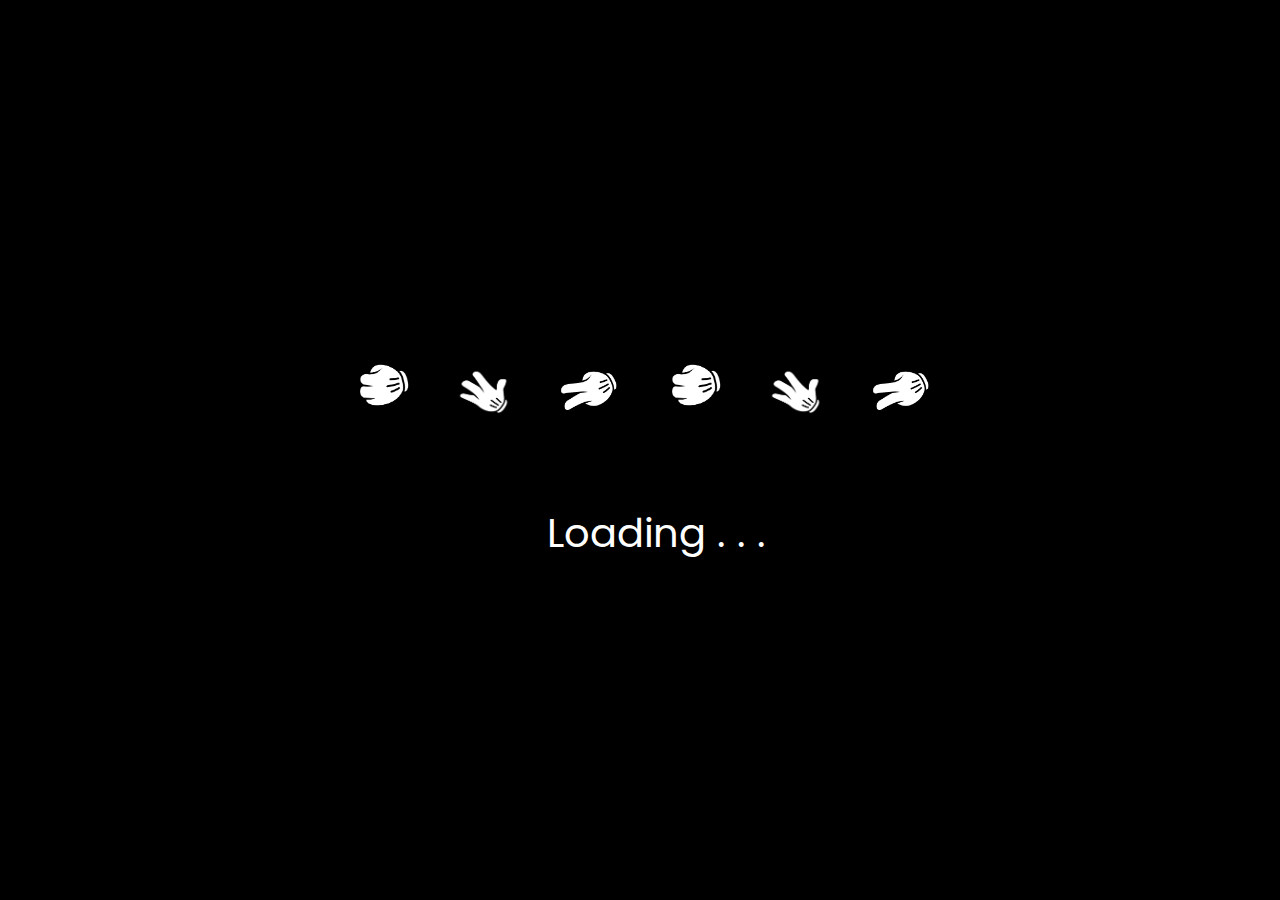
<file: index.html>
<!DOCTYPE html>
<html lang="en">

<head>
    <meta charset="UTF-8">
    <meta name="viewport" content="width=device-width, initial-scale=1.0">
    <title>Rock-Paper-Scissor</title>
    <style>
        @import url('https://fonts.googleapis.com/css2?family=Poppins:wght@200&display=swap');

        * {
            margin: 0;
            padding: 0;
            box-sizing: border-box;
            font-family: 'Poppins', sans-serif;
        }

        body {
            height: 100vh;
            display: flex;
            align-items: center;
            justify-content: center;
            background-color: black;
        }
        #txt {
            margin-left:35%; 
            margin-top:10%; 
            color:white;
            font-size: 40px;
        }

        .self {
            width: 100px;
            animation: rotation 3s infinite linear;
            padding: 20px;
        }

        .self2 {
            width: 100px;
            padding: 20px;
            animation: rotation 3s infinite linear;
        }
        @media only screen and (max-width: 900px) {
            .self {
                width: 15%;
                padding: 10px;
            }
            .self2 {
                width: 15%;
                padding: 10px;
            }
            #txt {
                margin-left:35%; 
                margin-top:10%; 
                color:white;
                font-size: 25px;
            }
          }

        @keyframes fadeOut {
            0% {
                opacity: 1;
            }

            100% {
                opacity: 0;
            }
        }

        @keyframes rotation {

            0% {
                opacity: 1;
            }

            100% {
                opacity: 0;
            }            

            from {
                transform: rotate(0deg);
            }

            to {
                transform: rotate(359deg);
            }
        }
    </style>
</head>

<body>



    <div class="container">
        <div class="img">
            <img class="self" src="rock.png" alt="failed to load">
            <img class="self" src="paper.png" alt="failed to load">
            <img class="self" src="scissor.png" alt="failed to load">
            <img class="self2" src="rock.png" alt="failed to load">
            <img class="self2" src="paper.png" alt="failed to load">
            <img class="self2" src="scissor.png" alt="failed to load">
        </div>
        <p id="txt">Loading . . .</p>

    </div>



    <script>
        let time = setTimeout(() => {
                window.open("main.html", "_self")
        }, 7000)
    </script>
</body>

</html>
</file>
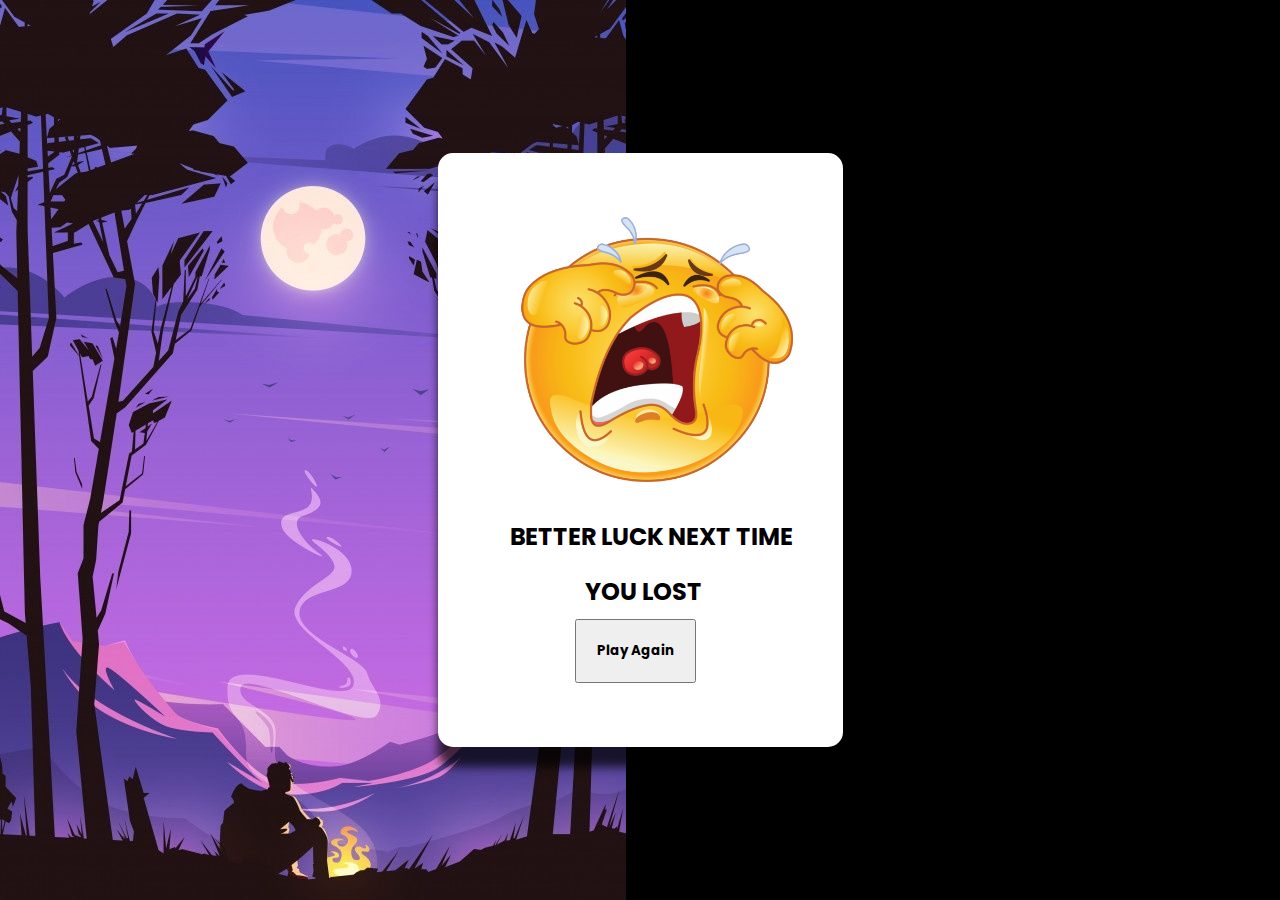
<file: lost.html>
<!DOCTYPE html>
<html lang="en">

<head>
    <meta charset="UTF-8">
    <meta name="viewport" content="width=device-width, initial-scale=1.0">
    <title>Result</title>
    <link rel="stylesheet" href="https://cdn.jsdelivr.net/npm/bootstrap@4.6.2/dist/css/bootstrap.min.css"
        integrity="sha384-xOolHFLEh07PJGoPkLv1IbcEPTNtaed2xpHsD9ESMhqIYd0nLMwNLD69Npy4HI+N" crossorigin="anonymous">
    <style>
        @import url('https://fonts.googleapis.com/css2?family=Poppins:wght@200&display=swap');

        * {
            margin: 0;
            padding: 0;
            box-sizing: border-box;
            font-family: 'Poppins', sans-serif;
        }

        body {
            height: 100vh;
            display: flex;
            align-items: center;
            justify-content: center;
            background: rgb(255, 254, 255);
            background-image: url("martin-martz-qzfu2K5Iz7I-unsplash.jpg");
            background-size: 100%;
            background-repeat: no-repeat;
        }

        .container {
            display: grid;
            justify-content:center;
            padding: 3rem 7rem;
            background: #ffff;
            border-radius: 15px;
            box-shadow: 0 20px 10px rgba(0, 0, 0, 0.3);
            }
        .btn{
            padding: 20px;
            margin-left: 100px;
        }
        .txt1{
            font-size: xx-large;
            padding: 10px;
        }
        .txt2{
            font-size: x-large;
            padding: 10px;
            margin-left: 100px;
        }
        .image{
            width:300px;
            margin-left: 30px;
            margin-bottom: 20px;
        }
        @media only screen and (max-width: 1395px) {
            body {
                background-image: none;
                background-color: black;
                background-image: url("Premium\ Vector\ _\ Unbelievable\ mountain\ landscape_\ modern\ \ illustration\ concept_.jpeg");
                background-size: auto;
                overflow: hidden;
            }
            .container{
                padding: 4rem 0rem;
                width:45vh;
                background:#fff;
                border-radius: 15px;
                box-shadow:0 20px 10px rgba(0,0,0,0.7);
            }
            .txt1{
                font-size: x-large;
                margin-left: 25px;
            }

        }
    </style>
</head>

<body>

    <div class="container">

        <div>
            <img class="image" src="pngegg.png" alt="">
        </div>

        <div class="txt1">
            <b>BETTER LUCK NEXT TIME
        </div>

        <div class="txt2">
            YOU LOST
        </div>


        <div class="button">
            <button type="button" class="btn btn-warning" onclick = "playAgain()"><b>Play Again</button>
        </div>

    </div>
    

    <script>
       function playAgain(){
            window.open("main.html", "_self")
        }
    </script>
</body>

</html>
</file>
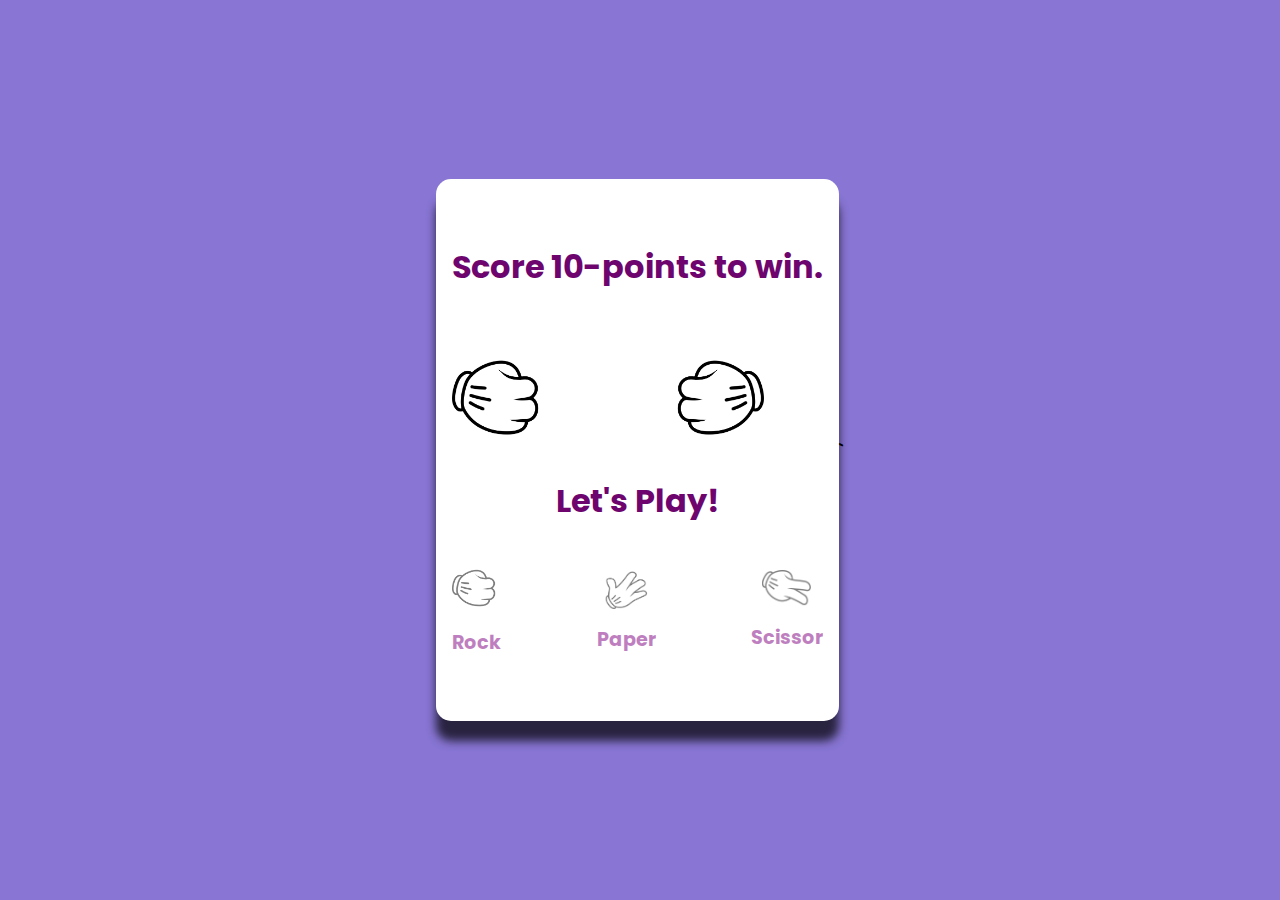
<file: main.html>
<!DOCTYPE html>
<html lang="en">

<head>
    <meta charset="UTF-8">
    <meta name="viewport" content="width=device-width, initial-scale=1.0">
    <title>Rock-Paper-Scissor</title>
    <link rel="stylesheet" href="rps.css">
</head>

<body>
    <section class="container">
        <h1 class="txt">Score 10-points to win.</h1>
        <div><p  class="txt" id="you"></p><p  class="txt" id="cpu"></p></div>
        <div class="result_feild">
            <div class="result_images">
                <span class="user_result">
                    <img src="rock.png" alt="failed to load">
                </span>
                <span class="cpu_result">
                    <img src="rock.png" alt="failed to load">
                </span>
            </div>
            <div class="result"><b><h1>Let's Play!</div>
        </div>
        <div class="option_images">
        <span class="option_image">
            <img class="self" src="rock.png" alt="failed to load">
            <p>Rock</p>
        </span>
        <span class="option_image">
            <img class="self" src="paper.png" alt="failed to load">
            <p>Paper</p>
        </span>
        <span class="option_image">
            <img class="self" src="scissor.png" alt="failed to load">
            <p>Scissor</p>
        </span>
    </div>
    </section>

    <script src="rps.js"></script>
</body>

</html>`
</file>
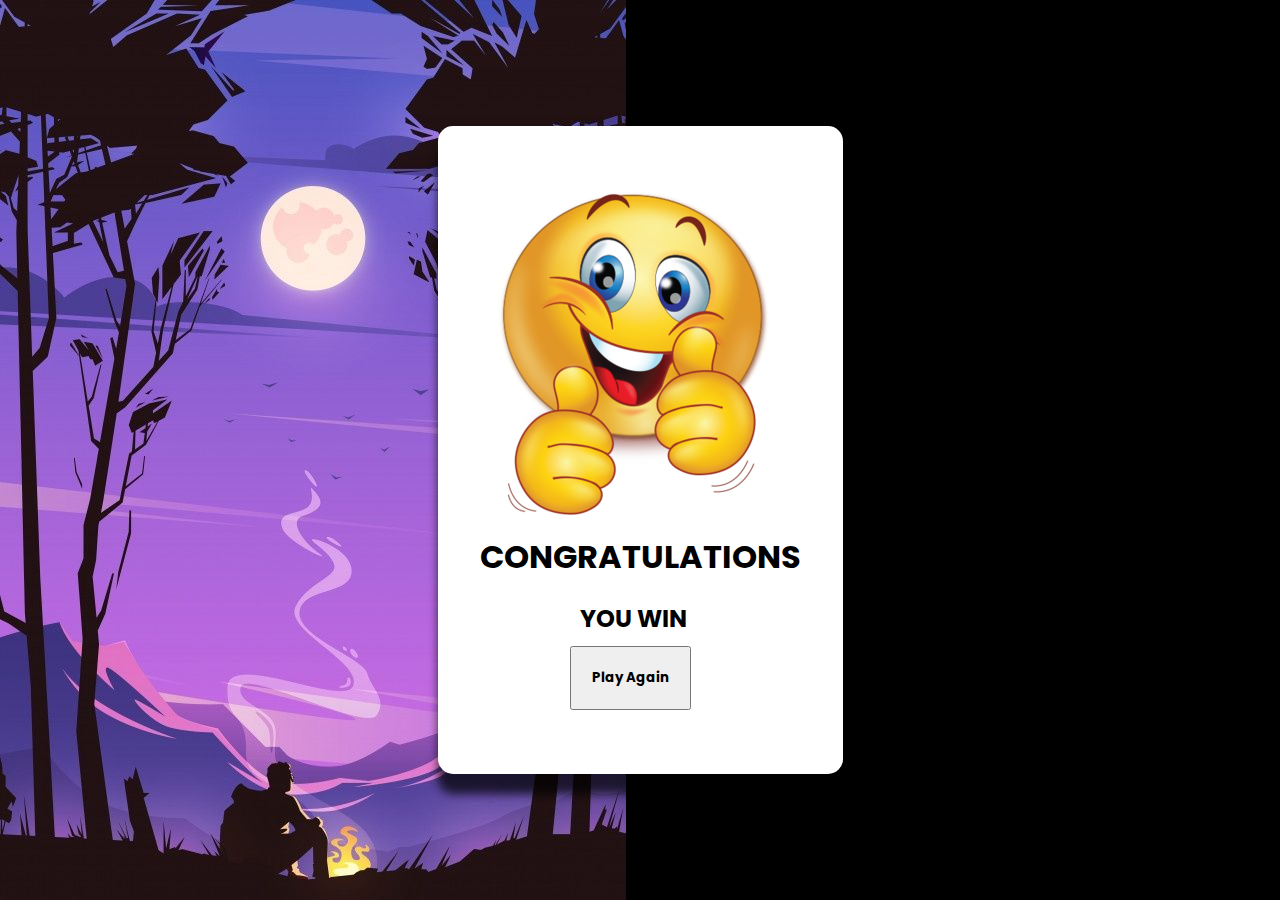
<file: win.html>
<!DOCTYPE html>
<html lang="en">

<head>
    <meta charset="UTF-8">
    <meta name="viewport" content="width=device-width, initial-scale=1.0">
    <title>Result</title>
    <link rel="stylesheet" href="https://cdn.jsdelivr.net/npm/bootstrap@4.6.2/dist/css/bootstrap.min.css"
        integrity="sha384-xOolHFLEh07PJGoPkLv1IbcEPTNtaed2xpHsD9ESMhqIYd0nLMwNLD69Npy4HI+N" crossorigin="anonymous">
    <style>
        @import url('https://fonts.googleapis.com/css2?family=Poppins:wght@200&display=swap');

        * {
            margin: 0;
            padding: 0;
            box-sizing: border-box;
            font-family: 'Poppins', sans-serif;
        }

        body {
            height: 100vh;
            display: flex;
            align-items: center;
            justify-content: center;
            background: rgb(255, 254, 255);
            background-image: url("martin-martz-qzfu2K5Iz7I-unsplash.jpg");
            background-size: 100%;
            background-repeat: no-repeat;
        }

        .container {
            display: grid;
            justify-content:center;
            padding: 3rem 7rem;
            background: #ffff;
            border-radius: 15px;
            box-shadow: 0 20px 10px rgba(0, 0, 0, 0.3);
            }
        .btn{
            padding: 20px;
            margin-left: 100px;
        }
        .txt1{
            font-size: xx-large;
            padding: 10px;
        }
        .txt2{
            font-size: x-large;
            padding: 10px;
            margin-left: 100px;
        }
        @media only screen and (max-width: 1395px) {
            body {
                background-image: none;
                background-color: black;
                background-image: url("Premium\ Vector\ _\ Unbelievable\ mountain\ landscape_\ modern\ \ illustration\ concept_.jpeg");
                background-size: auto;
                overflow: hidden;
            }
            .container{
                padding: 4rem 0rem;
                width: 45vh;
                background:#fff;
                border-radius: 15px;
                box-shadow:0 20px 10px rgba(0,0,0,0.7);
            }
            .image{
                margin-left: 20px;
            }
        }
    </style>
</head>

<body>

    <div class="container">

        <div>
            <img  class="image" src="clipart1862331.png" alt="">
        </div>

        <div class="txt1">
            <b>CONGRATULATIONS 
        </div>

        <div class="txt2">
            YOU WIN
        </div>


        <div class="button">
            <button type="button" class="btn btn-warning" onclick = "playAgain()"><b>Play Again</button>
        </div>

    </div>
    

    <script>
       function playAgain(){
            window.open("main.html", "_self")
        }
    </script>
</body>

</html>
</file>
<file: rps.css>
@import url('https://fonts.googleapis.com/css2?family=Poppins:wght@200&display=swap');
*{
    margin: 0;
    padding: 0;
    box-sizing: border-box;
    font-family: 'Poppins', sans-serif;
}
body{
    height: 100vh;
    display: flex;
    align-items: center;
    justify-content: center;
    background: rgb(255, 254, 255);
    background-image: url("martin-martz-qzfu2K5Iz7I-unsplash.jpg");
    background-size: 100%;
    background-repeat: no-repeat;
}

.container{
    padding: 3rem 7rem;
    background:#ffff;
    border-radius: 15px;
    box-shadow:0 20px 10px rgba(0,0,0,0.3);
}
@media only screen and (max-width: 1395px) {
    body {
        background-image: none;
        background-color: #8875d4;
/*         background-image: url("Premium\ Vector\ _\ Unbelievable\ mountain\ landscape_\ modern\ \ illustration\ concept_.jpeg"); */
        background-size: auto;
        overflow: hidden;
    }
    .container{
        padding: 4rem 1rem;
        background:#fff;
        border-radius: 15px;
        box-shadow:0 20px 10px rgba(0,0,0,0.7);
    }
  }
.container.start .user_result{
    transform-origin: left;
    animation: userShake 0.7s ease infinite;
}
@keyframes userShake{
    50%{
        transform: rotate(10deg);
    }
}
.container.start .cpu_result{
    transform-origin: right;
    animation: cpuShake 0.7s ease infinite;
}
@keyframes cpuShake{
    50%{
        transform: rotate(10deg);
    }
}
.txt{
    text-align: center;
    padding-bottom: 20px;
    color: rgb(110, 5, 110);
}
.result_images{
    display: flex;
    column-gap: 7rem;
}
.result_images img{
    width: 100px;
}
.user_result img{
    transform: scaleX(-1);
}
.result{
    text-align: center;
    font-size: 1rem;    
    color: rgb(110, 5, 110);
    margin-top: 1.5rem;
}
.option_image img{
    width: 50px;
    pointer-events: none;
}
.option_image .self{
    transform: scaleX(-1);
}

.option_images{
    display:flex;
    align-items: center;
    justify-content: space-between;
    margin-top: 2.5rem;
}
.option_image{
    display: flex;
    flex-direction: column;
    align-items: center;
    opacity: 0.5;
    transition: 0.3s ease;
    cursor: pointer;
}
.option_image:hover{
    opacity: 1;
}
.option_image.active{
    opacity: 1;
}
.option_image p{
    color: purple;
    font-size: 1.2rem;
    margin-top: 1rem;
    pointer-events: none;
}
</file>
